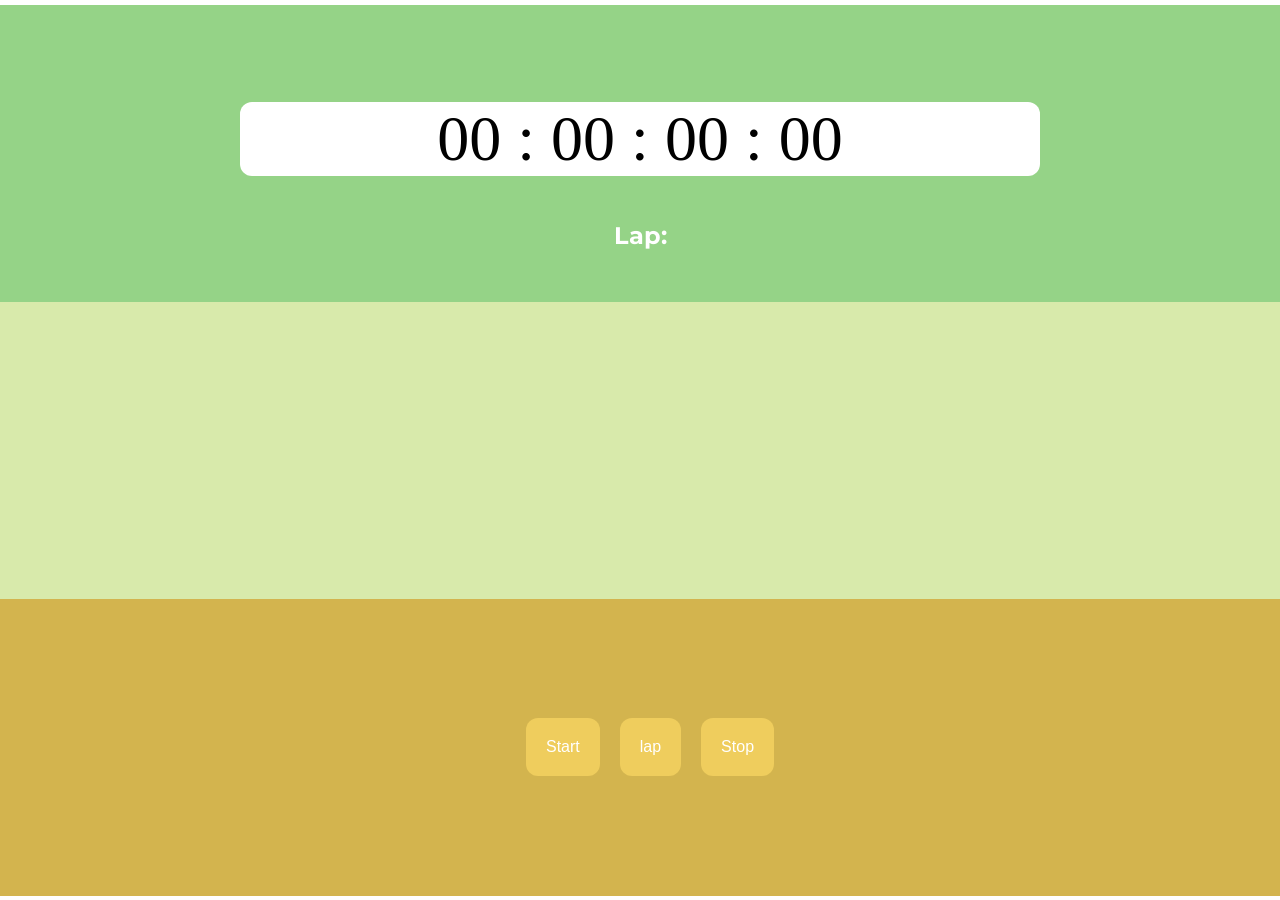
<file: index.html>
<!DOCTYPE html>
<html lang="en">

<head>
    <meta charset="UTF-8">
    <meta http-equiv="X-UA-Compatible" content="IE=edge">
    <meta name="viewport" content="width=device-width, initial-scale=1.0">
    <title>Stop Watch</title>
    <link rel="stylesheet" href="wat.css">
</head>

<body>
    <div class="jay">


        <div class="upper">
            <p class="stopw">00 : 00 : 00 : 00</p>
            <h2>Lap:</h2>
        </div>


        <div id="lapo" style="overflow-y:scroll;">

            <p id="rau"></p>
        </div>
        <div class="but">
            <button class="start" id="hi">Start</button>
            <button class="lap" id="hi">lap</button>
            <button class="stop" id="hi">Stop</button>
        </div>

    </div>

    <script src="./wat.js"></script>
</body>

</html>
</file>
<file: wat.css>
@import url('https://fonts.googleapis.com/css2?family=Montserrat:wght@500&family=Roboto:ital,wght@1,100&display=swap');
@import url('https://fonts.googleapis.com/css2?family=Montserrat:wght@300&family=Quicksand:wght@300&family=Roboto:ital,wght@1,100&display=swap');
*{
    box-sizing: border-box;
    margin: 0;
    padding: 0;
}
.jay{
    display: flex;
    justify-content: center;
    align-items: center;
    flex-direction: column;
    height: 100vh;
}
.upper{
    background-color: #95d387;
 
    height: 33%;
    width: 100%;
    display: flex;
    flex-direction: column;
    align-items: center;
    justify-content: center;
    font-family:serif ;
   
}
h2{
    font-family:montserrat;
       
       width: 4rem;
       border-radius: 8px;
     color:white;
       text-align: center;
}
.stopw{
    font-size: 4rem;
    /* font-family:montserrat; */
border-radius: 12px;
    background-color: white;
    margin: 45px;
    width: 50rem;
    align-items: center;
    display: flex;
    justify-content: center;
    border:black;
}
#lapo{
    height: 33%;
    overflow-y: scroll ;
    background-color: #d8eaab;
    width: 100%;
    display: flex;
    justify-content: center;
    
}
.but{
    background-color: #d3b44e;

    height: 33%;
    display: flex;
    justify-content: center;
    align-items: center;
    width: 100%;
}

#hi{
    background-color: #efcd5d;
    border: none;
    color: white;
  padding: 20px;
    margin-left: 20px;
    text-decoration: none;
    display: inline-block;
    font-size: 16px;
    border-radius: 12px; 
  }
#hi:hover{
    
    background: white;
    border: solid 1px white;
    color: grey;
    }
    #rau{
        display: inline-block;
        justify-content: center;
        text-align: center;
       
        border-radius: 12px;
        
        width: 8rem;
        font-size: 20px;
    }
@media only screen and (max-width: 425px) {
    
    .stopw{
        font-size: 2rem;
    }
}
@media only screen and (max-width: 768px){
    .stopw{
        margin: 37px;
    }
}
</file>
